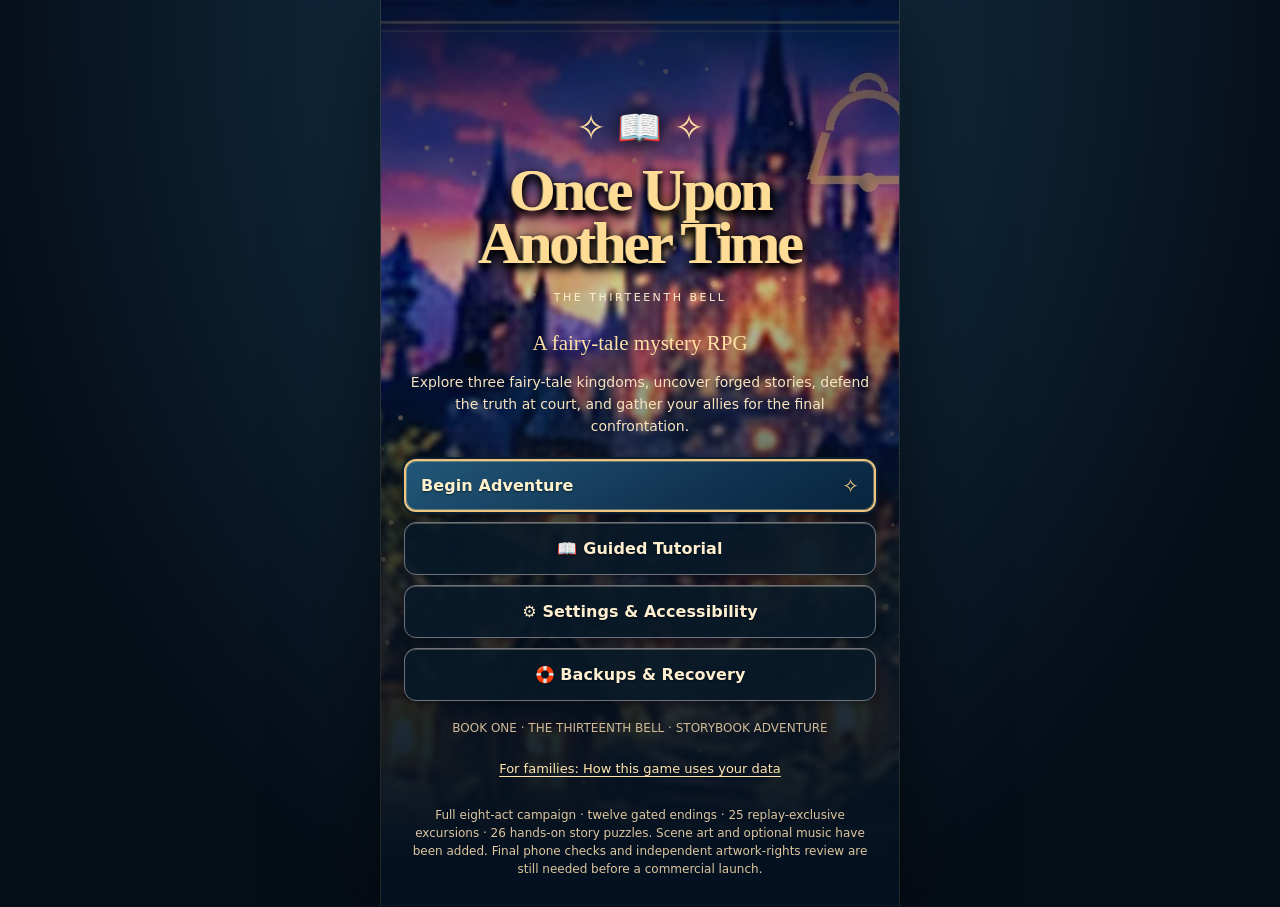
<file: index.html>
<!doctype html>
<html lang="en"><head>
<meta charset="utf-8"><meta name="viewport" content="width=device-width,initial-scale=1,viewport-fit=cover">
<meta name="theme-color" content="#081423"><meta name="description" content="Once Upon Another Time: The Thirteenth Bell. A story-rich mobile fairy-tale mystery RPG.">
<meta name="color-scheme" content="dark"><title>Once Upon Another Time • The Thirteenth Bell</title>
<link rel="stylesheet" href="styles.css"><link rel="manifest" href="manifest.webmanifest"><meta name="apple-mobile-web-app-capable" content="yes"><meta name="apple-mobile-web-app-status-bar-style" content="black-translucent"><link rel="apple-touch-icon" href="assets/icon-192.png"><link rel="icon" href="assets/icon.svg" type="image/svg+xml">
</head><body>
<a class="skip-link" href="#screen">Skip to game</a><div id="app"><div id="screen" tabindex="-1" aria-live="off"></div><div id="overlay-root"></div><div id="toast" role="status" aria-live="polite"></div><div id="sceneAnnouncer" class="screenreader" role="status" aria-live="polite" aria-atomic="true"></div></div>
<script src="story.js"></script><script src="realm_expansion.js"></script><script src="act2.js"></script><script src="act3.js"></script><script src="act4.js"></script><script src="act5.js"></script><script src="act6.js"></script><script src="act7.js"></script><script src="act8.js"></script><script src="save-resilience.js"></script><script src="scene-engine.js"></script><script src="story-depth.js"></script><script src="branch-adventures.js"></script><script src="litrpg.js"></script><script src="legacy-adventures.js"></script><script src="puzzle-adventures.js"></script><script src="presentation.js"></script><script src="game.js"></script>
<script>if("serviceWorker" in navigator && location.protocol.startsWith("http")){window.addEventListener("load",()=>navigator.serviceWorker.register("./service-worker.js").catch(()=>{}));}</script><noscript><p class="noscript-notice">This story needs JavaScript to run. Please turn it on to play.</p></noscript></body></html>
</file>
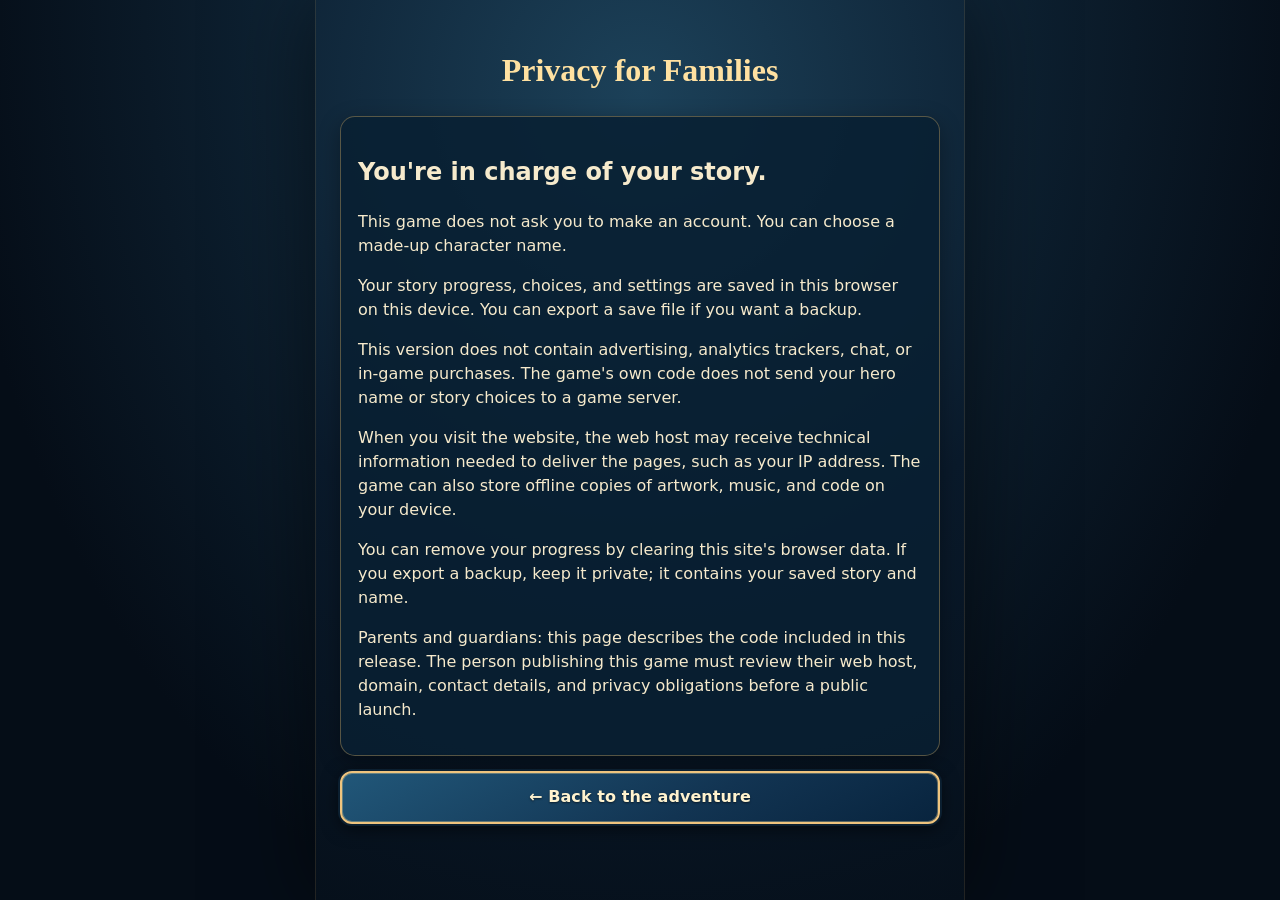
<file: privacy.html>
<!doctype html><html lang="en"><head><meta charset="utf-8"><meta name="viewport" content="width=device-width,initial-scale=1,viewport-fit=cover"><meta name="theme-color" content="#081423"><title>Privacy for Families · Once Upon Another Time</title><link rel="stylesheet" href="styles.css"></head><body><main id="app" class="panel-screen" style="max-width:650px;padding:24px"><h1 class="panel-heading">Privacy for Families</h1><section class="panel"><h2>You're in charge of your story.</h2><p>This game does not ask you to make an account. You can choose a made-up character name.</p><p>Your story progress, choices, and settings are saved in this browser on this device. You can export a save file if you want a backup.</p><p>This version does not contain advertising, analytics trackers, chat, or in-game purchases. The game's own code does not send your hero name or story choices to a game server.</p><p>When you visit the website, the web host may receive technical information needed to deliver the pages, such as your IP address. The game can also store offline copies of artwork, music, and code on your device.</p><p>You can remove your progress by clearing this site's browser data. If you export a backup, keep it private; it contains your saved story and name.</p><p>Parents and guardians: this page describes the code included in this release. The person publishing this game must review their web host, domain, contact details, and privacy obligations before a public launch.</p></section><a class="btn primary" href="index.html" style="text-decoration:none;justify-content:center">← Back to the adventure</a></main></body></html>
</file>
<file: styles.css>
:root{color-scheme:dark;--deep:#06101b;--navy:#0c2134;--navy2:#183552;--gold:#ebc17e;--gold-light:#ffe4ab;--ink:#f6eacc;--muted:#b9c8d0;--line:rgba(234,189,107,.35);--paper:#f2dfba;--card:rgba(8,24,39,.96);--size:1;--safe:env(safe-area-inset-bottom,0px)}
*{box-sizing:border-box}html{background:#07121d;-webkit-text-size-adjust:100%}body{margin:0;color:var(--ink);font-family:system-ui,-apple-system,BlinkMacSystemFont,'Segoe UI',sans-serif;line-height:1.5}body.high-contrast{--muted:#eef3f7;--line:#eac17c;--card:#09182a}button,input,select{font:inherit}button{cursor:pointer;-webkit-tap-highlight-color:transparent}button:disabled{cursor:not-allowed;opacity:.5}button:focus-visible,input:focus-visible,select:focus-visible{outline:3px solid #fff3a0;outline-offset:3px}a{color:var(--gold-light)}#app{width:100%;max-width:520px;min-height:100dvh;margin:0 auto;box-shadow:0 0 80px #0008;position:relative;background:radial-gradient(circle at 50% 10%,#1c4159 0%,#0a1a2b 56%,#06101b 100%)}.serif{font-family:Georgia,'Times New Roman',serif}.caps{text-transform:uppercase;letter-spacing:.18em}.muted{color:var(--muted)}.gold{color:var(--gold-light)}.btn{width:100%;min-height:53px;border:1px solid #a9804a;color:#ffefd1;border-radius:12px;background:linear-gradient(165deg,#163c60,#0b2743);font-weight:700;letter-spacing:.005em;text-shadow:0 1px 2px #0008;box-shadow:inset 0 1px 0 #ffeca143,0 3px 10px #0006;padding:12px 15px;display:flex;align-items:center;justify-content:space-between;gap:12px;text-align:left;transition:background .14s,transform .14s}.btn:active{transform:scale(.988)}.btn strong{font-size:1rem}.btn.primary{background:linear-gradient(150deg,#215779 0%,#123452 60%,#08243e 100%);border:2px solid #efc47e;color:#fff3cf;box-shadow:0 0 0 2px #0b1f30,inset 0 0 0 1px #f6e0a055,0 4px 18px #0009}.btn.secondary{background:linear-gradient(165deg,#30234d,#191b39);border-color:#9879c9}.btn.subtle{justify-content:center;background:#071827df;border-color:#6e7280}.btn.tight{min-height:43px;padding:8px 12px}.btn span.arrow{color:#f5d18b;font-size:20px;line-height:1}.stack{display:grid;gap:10px}.topbar{position:sticky;top:0;z-index:12;background:#081827f2;backdrop-filter:blur(12px);border-bottom:1px solid var(--line);display:flex;gap:10px;align-items:center;min-height:66px;padding:calc(7px + env(safe-area-inset-top,0px)) 12px 8px}.header-text{flex:1;min-width:0}.header-kicker{font-size:9px;letter-spacing:.17em;color:#d5b37b;text-transform:uppercase}.header-title{font-family:Georgia,'Times New Roman',serif;white-space:nowrap;overflow:hidden;text-overflow:ellipsis;font-size:17px;line-height:1.24;color:#fbe8bf}.circle{width:42px;height:42px;min-width:42px;border:1px solid #a67b46;background:#10263d;border-radius:12px;color:#f6d8a5;font-size:20px;display:grid;place-items:center}.profile-chip{font-size:11px;white-space:nowrap;border:1px solid #94764c;border-radius:20px;background:#102943;padding:5px 9px;color:#fff0cf}.hero{height:clamp(200px,34dvh,375px);position:relative;overflow:hidden;background:#182b40;border-bottom:1px solid #a07845}.hero-art{position:absolute;inset:0;background-position:center 38%;background-size:cover;filter:saturate(1.12)}.hero:after{content:"";position:absolute;inset:0;pointer-events:none;background:linear-gradient(180deg,#07121e08 5%,#07121e05 35%,#081827d0 100%)}.hero .chapter-pill{position:absolute;z-index:2;top:13px;left:14px;background:#07172bc7;border:1px solid #c3975c;padding:5px 12px;border-radius:20px;font-size:10px;color:#f8d99d;letter-spacing:.1em;text-transform:uppercase;box-shadow:0 3px 12px #0007}.hero .hero-title{position:absolute;z-index:2;bottom:18px;left:20px;right:20px;text-shadow:0 2px 10px #000;line-height:1.07;font-size:clamp(27px,7vw,37px);margin:0;color:#ffe9ba}.hero .hero-curl{position:absolute;z-index:2;bottom:70px;right:17px;color:#ecc07b;font-size:24px}.play-layout{padding-bottom:calc(79px + var(--safe))}.story-card{background:linear-gradient(168deg,#10253af4,#071725ed);border-top:1px solid #d0a466;padding:18px clamp(17px,5vw,26px) 22px;box-shadow:0 -12px 35px #061323aa;position:relative;margin-top:-1px}.story-card:before{content:"❦";position:absolute;top:-14px;left:calc(50% - 24px);width:48px;background:#0e2336;text-align:center;border:1px solid #bd9157;border-radius:20px;color:#f1c47c;font-size:15px}.story-meta{font-size:10px;text-transform:uppercase;letter-spacing:.13em;color:#c9a779;margin:8px 0 12px;display:flex;justify-content:space-between;gap:10px}.passage{font-size:calc(16px * var(--size));line-height:1.66;color:#f5e9d2}.passage p{margin:0 0 14px}.passage strong{color:#ffe4a4}.choices{margin-top:17px}.choices .btn{font-size:calc(14.2px * var(--size))}.choice-note{font-size:12px;color:#ceb888;margin-top:8px}.state-hint{margin-top:13px;color:#b9d3e0;padding:10px 12px;background:#0a1c2e;border-left:2px solid #e5bd76;border-radius:5px;font-size:13px;line-height:1.5}.counter{display:flex;align-items:center;gap:6px;margin-top:16px;font-size:11px;color:#c4b38e}.counter-dots{flex:1;display:flex;gap:3px}.counter-dots i{height:4px;flex:1;background:#476070;border-radius:9px}.counter-dots i.active{background:linear-gradient(90deg,#b1823f,#f5d79a)}.dock{position:fixed;z-index:15;bottom:0;left:50%;transform:translateX(-50%);width:100%;max-width:520px;min-height:calc(66px + var(--safe));display:grid;grid-template-columns:repeat(5,1fr);background:#081726f5;backdrop-filter:blur(12px);border-top:1px solid #9a7949;padding:5px 7px calc(7px + var(--safe))}.dock button{border:0;color:#cbd2d3;background:transparent;min-height:50px;font-size:19px;display:flex;flex-direction:column;align-items:center;justify-content:center;line-height:1.2;gap:3px}.dock button span{font-size:10px;color:#f3d399}.dock button:active{background:#21344a}.screen-cover{min-height:100dvh;isolation:isolate;position:relative;display:flex;flex-direction:column;justify-content:flex-end;padding:calc(20px + env(safe-area-inset-top,0px)) 23px calc(28px + var(--safe));background:#071523}.screen-cover:before{content:"";position:absolute;z-index:-2;inset:0;background-image:url('assets/landscape.webp');background-position:49% center;background-size:cover;filter:saturate(1.2)}.screen-cover:after{content:"";position:absolute;z-index:-1;inset:0;background:linear-gradient(180deg,#051222b3,#07172732 30%,#071827a6 55%,#041120 95%)}.cover-heading{text-align:center;margin-bottom:auto;padding-top:clamp(45px,9dvh,105px)}.cover-logo{font-size:36px;color:#ffe0a1;text-shadow:0 0 24px #000}.cover-heading h1{font-family:Georgia,'Times New Roman',serif;color:#ffdc96;font-weight:700;line-height:.89;letter-spacing:-.05em;font-size:clamp(39px,11.1vw,60px);margin:9px 0 13px;text-shadow:0 4px 7px #000,-1px 0 #fff0c3}.cover-heading small{font-size:11px;letter-spacing:.23em;color:#fff0d1}.cover-bottom{padding:20px 0 0}.cover-intro{text-align:center;color:#f7e3be;line-height:1.55;font-size:14px;margin:0 4px 22px}.cover-ver{text-align:center;margin-top:18px;font-size:11px;color:#cfb997}.panel-screen{min-height:100dvh;padding:calc(16px + env(safe-area-inset-top,0px)) 19px calc(20px + var(--safe));background:radial-gradient(circle at 50% 0%,#203c57,#071626 65%)}.panel-heading{text-align:center;margin:22px 0 22px;font-size:32px;color:#ffe1a1;font-family:Georgia,'Times New Roman',serif}.panel{border:1px solid var(--line);background:#092033db;border-radius:15px;padding:17px;margin:15px 0;box-shadow:0 6px 22px #0005}.panel h3{margin:0 0 7px;color:#f4d297}.field-label{display:block;color:#e8d4af;font-weight:700;font-size:12px;margin:0 0 7px}.text-input{background:#071421;color:#ffe9c8;border:1px solid #b28a58;border-radius:10px;width:100%;padding:15px;font-size:16px;min-height:52px}.trait-grid{display:grid;grid-template-columns:repeat(3,1fr);gap:8px}.trait{background:#0c2840;color:#f2e5ce;border:1px solid #987c5c;border-radius:11px;min-height:98px;padding:9px 5px;text-align:center}.trait.selected{outline:2px solid #ffd68d;background:#1b3d5c}.trait .emoji{font-size:28px;display:block}.trait .name{font-weight:700;font-size:12px;display:block}.trait .detail{display:block;color:#c1d0d3;font-size:10px;margin-top:5px}.mini-tag{border:1px solid #946c42;padding:4px 8px;border-radius:8px;font-size:11px;color:#f3d095;background:#0a1a30;display:inline-block}.sheet-backdrop{position:fixed;z-index:30;inset:0;background:#020911bf;display:flex;justify-content:center;align-items:flex-end}.sheet{background:linear-gradient(180deg,#152e45,#071522 98%);border:1px solid #b78c4f;border-bottom:0;border-radius:23px 23px 0 0;width:100%;max-width:520px;max-height:90dvh;overflow:auto;padding:18px 18px calc(23px + var(--safe));box-shadow:0 -15px 60px #000a}.sheet .sheet-top{display:flex;justify-content:space-between;align-items:center;gap:12px}.sheet h2{font-family:Georgia,'Times New Roman',serif;font-size:26px;color:#ffe0a7;margin:3px 0 14px}.sheet .x{width:40px;min-width:40px;height:40px;border-radius:9px;background:#091a2e;border:1px solid #aa804a;color:#f6daa7;font-size:19px}.entry{padding:12px 0;border-bottom:1px solid #9f83474d}.entry-title{font-weight:750;color:#ffe0ab;margin-bottom:3px}.entry p{margin:4px 0;color:#d2dbe0;font-size:13px}.small{font-size:12px}.flex{display:flex;gap:9px;align-items:center}.pill{border-radius:20px;border:1px solid #907b5a;padding:5px 10px;font-size:11px;color:#f7d99d;white-space:nowrap}.statrow{display:flex;align-items:center;justify-content:space-between;gap:10px;margin:8px 0;font-size:14px}.track{height:8px;background:#0a1621;flex:1;border:1px solid #7c6b50;border-radius:12px;overflow:hidden}.track i{display:block;height:100%;background:linear-gradient(90deg,#d69f54,#ffe4a4)}.journal-tabs{display:flex;gap:6px;flex-wrap:wrap;margin:8px 0 14px}.tab{border:1px solid #99764a;background:#092136;color:#ecd2a7;border-radius:10px;min-height:39px;padding:8px 11px;font-size:12px}.tab.active{background:#285477;color:white}.case-button{width:100%;text-align:left;min-height:58px;background:#0c2b44;color:#ffe3af;border:1px solid #a17e4b;border-radius:10px;margin:5px 0;padding:12px}.case-button.active{border:2px solid #ffd992;background:#234662}.help{border-left:3px solid #d8b175;background:#132b3e;padding:12px;border-radius:5px;color:#d7e5e9;font-size:13px;margin:12px 0}.case-badge{display:inline-block;color:#b2c8d5;font-size:10px;letter-spacing:.07em;border:1px solid #668293;border-radius:4px;padding:3px 5px;margin:2px 2px 2px 0}.notice{font-size:13px;background:#251b31;border-left:3px solid #b394d4;padding:12px;border-radius:6px;color:#f5d8ff}.end-card{text-align:center;margin:22px 0}.end-card h2{font-family:Georgia,serif;color:#ffe3a9;font-size:30px;line-height:1.2}.end-card p{font-size:16px;color:#f0e0c5}.outcome{border:1px solid #d5b47c;background:linear-gradient(170deg,#193a52,#101f34);padding:14px;border-radius:13px;text-align:left;margin-bottom:12px}.outcome h3{margin:0 0 8px;color:#ffe4a8;font-family:Georgia,serif;font-size:21px}.outcome p{margin:5px 0;font-size:14px;line-height:1.6}.save-note{font-size:11px;text-align:center;color:#b8d6c8;padding-top:11px}.toast{display:none}#toast.show{display:block;position:fixed;z-index:80;left:50%;bottom:calc(85px + var(--safe));transform:translateX(-50%);background:#183b52;border:1px solid #e2bb79;color:#fff1d2;padding:11px 17px;border-radius:12px;box-shadow:0 4px 28px #000b;max-width:90%;width:max-content;text-align:center;font-size:13px}.legacy-link{margin-top:13px;color:#dec69f;font-size:11px;text-align:center;line-height:1.5}.screenreader{position:absolute;width:1px;height:1px;overflow:hidden;clip:rect(0 0 0 0)}.preview-flag{color:#d0b28b;font-size:10px;text-transform:uppercase;letter-spacing:.13em;margin-top:12px}.disabled-route{background:#0b1b2a;border:1px dashed #736f6b;border-radius:11px;padding:12px;margin-top:9px}.disabled-route strong{display:block;color:#d9c8a5}.disabled-route small{color:#b6c1c4}.art-credit{font-size:10px;text-align:center;color:#a8b1b3;margin-top:14px}@media(min-width:521px){#app{border-left:1px solid #584b34;border-right:1px solid #584b34}}@media(max-width:345px){.story-card{padding-left:14px;padding-right:14px}.hero{height:29dvh}.btn{min-height:50px}.passage{font-size:calc(15px * var(--size))}}@media(prefers-reduced-motion:reduce){*,*:before,*:after{scroll-behavior:auto!important;animation:none!important;transition:none!important}}body.reduced-motion *,body.reduced-motion *:before{animation:none!important;transition:none!important}

/* Keep the last choice above the fixed thumb-navigation. */
.play-layout{padding-bottom:calc(180px + var(--safe))}.btn{scroll-margin-bottom:calc(105px + var(--safe));scroll-margin-top:80px}#toast{pointer-events:none}
/* Pass 15: responsive, non-timed, accessible interaction variants */
.interaction-heading{font-family:Georgia,serif;font-size:clamp(17px,calc(18px*var(--size)),29px);color:#ffe0a7;margin:10px 0 8px}
.choices.inspect-grid,.choices.evidence-grid{display:grid;grid-template-columns:repeat(2,minmax(0,1fr));gap:10px;margin-top:18px}
.choices.inspect-grid .btn,.choices.evidence-grid .btn{min-height:92px;display:flex;flex-direction:column;justify-content:center;gap:8px;padding:13px 8px;text-align:center;overflow-wrap:anywhere}
.choices.inspect-grid .btn.primary,.choices.evidence-grid .btn.primary{grid-column:1/-1;min-height:54px}
.choices.inspect-grid .btn .arrow,.choices.evidence-grid .btn .arrow{font-size:15px}
.choices.timeline{display:flex;flex-direction:column;gap:10px;border-left:3px solid #c6a875;padding:8px 0 8px 14px;margin-left:5px}
.choices.timeline .btn{position:relative;text-align:left;justify-content:flex-start}
.choices.timeline .btn:before{content:'◆';color:#f4d18c;position:absolute;left:-25px;font-size:14px}
.choices.dialogue .btn{border-radius:18px 18px 18px 3px;text-align:left}
.choices .btn:focus-visible{outline:3px solid #fff7b7;outline-offset:3px;box-shadow:0 0 0 6px #071727}
.choices .btn{white-space:normal;overflow-wrap:anywhere}
.sheet{overscroll-behavior:contain}.sheet button,.sheet input[type=file],.sheet .tab{min-height:44px}
.sheet input[type=file]{display:block;max-width:100%;width:100%;margin:10px 0;padding:10px;border:1px solid var(--line);border-radius:9px;background:#0b263d;color:var(--ink)}
.sheet input[type=file]::file-selector-button{background:#214766;color:#ffe8b8;border:1px solid #c5a06b;padding:9px;border-radius:6px}
.sheet .entry{overflow-wrap:anywhere}
.story-meta{flex-wrap:wrap;gap:4px 10px}
.story-card{scroll-margin-bottom:calc(90px + var(--safe))}
.header-kicker{font-size:clamp(11px,calc(11px*var(--size)),18px)}
.header-title{font-size:clamp(13px,calc(14px*var(--size)),23px)}
.profile-chip{font-size:clamp(11px,calc(11px*var(--size)),17px)}
.story-meta,.counter,.cover-ver,.save-note,.legacy-link,.preview-flag{font-size:clamp(12px,calc(11px*var(--size)),18px);line-height:1.5}
.passage{font-size:calc(16px*var(--size));line-height:1.65}
.choices .btn{font-size:calc(15px*var(--size));line-height:1.35}
.state-hint,.notice,.help,.entry p{font-size:calc(13px*var(--size));line-height:1.6}
.small,.entry .small,.field-label,.tab,.pill{font-size:clamp(12px,calc(12px*var(--size)),20px)}
.sheet h2{font-size:clamp(25px,calc(26px*var(--size)),40px)}
.dock button span{font-size:clamp(11px,calc(10px*var(--size)),15px);overflow-wrap:anywhere;line-height:1.15;text-align:center}
.dock button{min-width:0;padding:6px 0}
.story-card .counter{flex-wrap:wrap}
@media(max-width:345px){.choices.inspect-grid,.choices.evidence-grid{gap:7px}.choices.inspect-grid .btn,.choices.evidence-grid .btn{padding:11px 6px;min-height:96px}}
@media(prefers-contrast:more){.state-hint,.muted,.story-meta,.counter,.header-kicker{color:#fff!important}}
body.high-contrast .state-hint,body.high-contrast .story-meta,body.high-contrast .counter,body.high-contrast .save-note{color:#f9f9fc}
@media(prefers-reduced-motion:reduce){.sheet{scroll-behavior:auto}}

/* Pass 16 — optional story moments are normal focusable story buttons; no art text overlays. */
.story-card .choices .btn:first-child:not(.primary):focus-visible{outline:3px solid #fff1ae;outline-offset:3px}
@media (prefers-reduced-motion: reduce){.story-card .choices .btn{transition:none!important}}

/* Pass 17: substantial branch decisions and a persistent consequence ledger. */
.branch-ledger{border-left:3px solid #c89d54;background:rgba(255,228,150,.055);padding:10px 12px;margin-top:10px;border-radius:5px}.branch-ledger p{margin:6px 0}.branch-ledger small{display:block;color:#e2cfaa;line-height:1.5}.branch-ledger strong{color:#f5d58a}

/* Pass 18: clean portrait-first character build and skill challenge controls. */
.level-chip{border:1px solid #ceab65;min-height:44px;min-width:72px;cursor:pointer;color:#ffe4aa;background:rgba(6,24,44,.84);border-radius:16px;padding:4px 8px;font-weight:700;white-space:nowrap}
.level-chip:focus-visible,.skill-talent .btn:focus-visible{outline:3px solid white;outline-offset:2px}
.build-paths{display:grid;grid-template-columns:repeat(3,minmax(0,1fr));gap:6px;margin:8px 0}.build-paths .trait{font-size:12px;line-height:1.3;min-height:85px;padding:7px 3px;overflow-wrap:anywhere}.build-paths .trait small{display:block;margin-top:6px;color:#f8d69a}
.build-stat{display:flex;align-items:center;justify-content:space-between;gap:10px;margin:10px 0}.build-stat .btn{min-width:124px;width:auto;max-width:48%;min-height:45px;padding:8px;font-size:13px}.skill-talent .btn{min-height:46px;font-size:14px}.skill-talent .btn[disabled]{opacity:.6;cursor:default}.xp-track{height:12px;background:#0c1b32;border:1px solid #ad8650;border-radius:99px;overflow:hidden}.xp-track span{display:block;height:100%;background:linear-gradient(90deg,#74b8d9,#f2ce75);border-radius:99px}
@media(max-width:345px){.header-text{min-width:0}.level-chip{min-width:65px;padding:4px;font-size:12px}.build-paths .trait{font-size:11px}.build-stat .btn{min-width:108px}}

.xp-reward{margin:13px 0;padding:11px 14px;border:1px solid #b69356;border-radius:9px;color:#ffe3a2;background:rgba(21,52,63,.65);font-weight:650;font-size:clamp(13px,calc(13px*var(--size)),18px);line-height:1.5}

/* Pass 19 · optional Atlas lenses and readable replay cards */
.legacy-lens{padding:12px 0;border-top:1px solid rgba(218,177,108,.22)}.legacy-lens .btn{margin-top:8px;min-height:48px}.legacy-lens p{margin:5px 0;line-height:1.5}

/* Pass 20: illustrated touch-puzzle cards. High contrast; buttons never require dragging. */
.mini-board{border:1px solid #c7a467;border-radius:16px;padding:14px;margin:14px 0;background:linear-gradient(160deg,#142c42,#081727);box-shadow:0 8px 24px #0005;color:#f9eac8}
.mini-head{display:flex;justify-content:space-between;gap:8px;align-items:center;margin-bottom:12px;color:#fce7ab;font-size:.88rem}
.mini-tag{font-family:Georgia,serif;font-weight:bold}
.mini-grid{display:grid;grid-template-columns:repeat(2,minmax(0,1fr));gap:10px}
.mini-grid.mini-two{grid-template-columns:repeat(2,minmax(0,1fr))}
.mini-tile{font:inherit;min-height:58px;padding:10px 8px;border:1.5px solid #c5a46e;border-radius:11px;background:#102d46;color:#fff0c6;display:flex;flex-direction:column;align-items:center;justify-content:center;text-align:center;gap:5px;cursor:pointer;overflow-wrap:anywhere;line-height:1.3}
.mini-tile strong{font-size:1rem;font-weight:650}.mini-tile small{font-size:.8rem;color:#e4d5b4}.mini-tile:focus-visible,.mini-quiet:focus-visible{outline:3px solid #fff;outline-offset:3px}
.mini-tile:active{transform:scale(.98)}.mini-tile.examined{background:#1e4e45;border-color:#8ae4ae}.mini-tile.picked{border:3px solid #ffdf7f;background:#394267}.mini-tile:disabled{opacity:.83;cursor:default}
.mini-icon{font-size:2.1rem;line-height:1.15}.mini-step{color:#ffe5aa;font-size:.83rem}
.mini-feedback{border-radius:9px;background:#092035;padding:11px 12px;line-height:1.5;font-size:.94rem;border-left:3px solid #c8a562}
.mini-help-row{display:flex;gap:9px;flex-wrap:wrap;justify-content:center;margin-top:10px}
.mini-quiet{border:1px solid #bda879;border-radius:12px;padding:12px 14px;min-height:48px;background:#132c45;color:#fff0c6;font:inherit;flex:1}
.mini-trail{background:#203b4e;border-radius:11px;padding:12px;display:flex;flex-direction:column;gap:6px;margin:12px 0;color:#ffeba9}
.mini-match{display:grid;grid-template-columns:repeat(2,minmax(0,1fr));gap:8px}.mini-match>div{display:flex;flex-direction:column;gap:8px}.mini-match .mini-tile{min-height:66px}
.mini-card{border:1px dashed #c5ae81;border-radius:10px;background:#24394c;padding:12px;margin:12px 0;text-align:center;line-height:1.45}.mini-card p{margin:6px 0}
.mini-route-map{display:flex;justify-content:space-between;align-items:center;flex-wrap:wrap;padding:16px 10px;border-radius:12px;background:linear-gradient(100deg,#183d42,#26354e);gap:5px;font-size:.88rem;color:#ffe6ad}
.mini-dials{display:grid;grid-template-columns:repeat(3,minmax(0,1fr));gap:6px}.mini-dials .mini-tile{min-height:112px}.mini-dials .mini-icon{font-size:1.8rem}.mini-check{width:100%;margin-top:12px;background:#19505f;min-height:52px}
.mini-instruction{color:#fff1d4;font-size:.96rem;line-height:1.45}
@media (max-width:350px){.mini-board{padding:10px}.mini-tile strong{font-size:.87rem}.mini-match .mini-tile{font-size:.83rem;padding:8px 3px}.mini-dials .mini-icon{font-size:1.5rem}.mini-dials .mini-tile{padding:8px 3px}}
@media (prefers-reduced-motion:reduce){.mini-tile:active{transform:none}}

/* Pass 21 — cinematic storybook presentation, accessible motion defaults */
:root{--scene-gold:#f0c47e;--cover-art:url('assets/bell-tower.webp')}
body{background:radial-gradient(ellipse at top,#173850 0%,#050d17 76%)}
#app{border-left:1px solid #b18c4429;border-right:1px solid #b18c4429}
.screen-cover:before{background-image:var(--cover-art);filter:saturate(1.08) contrast(1.09)}
.screen-cover .cover-heading{position:relative}
.cover-heading h1{filter:drop-shadow(0 2px 5px #000)}
.hero{height:clamp(230px,39dvh,410px);background-color:#0d2238;isolation:isolate}
.hero-art{transform:scale(1.025);filter:saturate(1.08) contrast(1.04);transition:filter .35s ease}
.hero:before{content:'';position:absolute;inset:0;pointer-events:none;z-index:1;background:radial-gradient(circle at 25% 35%,#ffdd9734,transparent 33%),radial-gradient(circle at 80% 12%,#fff4bf1c,transparent 40%);mix-blend-mode:screen}
.hero .scene-lights{position:absolute;inset:0;z-index:1;pointer-events:none;opacity:.6;background-image:radial-gradient(circle,#ffdfa2 1px,transparent 2px),radial-gradient(circle,#fff2c8 1px,transparent 2px);background-size:111px 91px,173px 167px;background-position:21px 11px,31px 61px}
.story-card{box-shadow:0 -14px 50px #050e18bb;background:linear-gradient(170deg,#132c43f7,#0a1a2df2 55%,#071522f6)}
.story-meta{letter-spacing:.12em}.passage{line-height:1.72;max-width:65ch}.story-card .btn{border-radius:14px}
.choices .btn{transition:transform .16s ease,filter .16s ease,box-shadow .16s ease}
.choices .btn:active{transform:scale(.99);filter:brightness(1.12)}
.topbar{box-shadow:0 3px 15px #050e1c85}.dock{box-shadow:0 -7px 32px #000a}.dock button:focus-visible{outline-offset:-3px}
.character-moment{display:flex;align-items:center;gap:12px;background:linear-gradient(105deg,#193751,#092033);border:1px solid #9b7f58a6;border-radius:14px;padding:8px 12px;margin:0 0 17px;box-shadow:0 4px 15px #0004}
.character-moment img{height:73px;width:73px;flex:none;object-fit:cover;object-position:center 35%;border-radius:11px;border:1px solid #ddbc7a}
.character-moment span{color:#ffdf9f;font-family:Georgia,serif;font-size:clamp(15px,4vw,18px)}
.sound-now{display:inline-flex;gap:7px;align-items:center;font-size:11px;letter-spacing:.04em;color:#ffe6b2;background:#122d45b0;border:1px solid #b8935960;border-radius:18px;padding:5px 11px;margin:10px 0}
.sound-control{border:1px solid #b39060;background:#0a2035;color:#ffe4b4;border-radius:11px;min-height:48px;width:100%;padding:10px 13px;text-align:left}
.sound-control:focus-visible{outline:3px solid #fff3a0}
.sound-note{color:#e2d5bd;font-size:12px;line-height:1.55}
input[type=range]{accent-color:#f3c47b;min-height:34px}
@media (prefers-reduced-motion:no-preference){
 body:not(.reduced-motion) .hero-art{animation:ouatDrift 18s ease-in-out infinite alternate}
 body:not(.reduced-motion) .hero .scene-lights{animation:ouatGlow 13s ease-in-out infinite alternate}
 body:not(.reduced-motion) .story-card{animation:ouatAppear .33s ease-out both}
 body:not(.reduced-motion) .character-moment{animation:ouatAppear .4s ease-out both}
}
@keyframes ouatDrift{from{transform:scale(1.03) translateY(0)}to{transform:scale(1.09) translateY(-8px)}}
@keyframes ouatGlow{from{opacity:.17;background-position:21px 11px,31px 61px}to{opacity:.61;background-position:21px -25px,31px 23px}}
@keyframes ouatAppear{from{opacity:.3;transform:translateY(7px)}to{opacity:1;transform:translateY(0)}}
body.reduced-motion *,body.reduced-motion *:before,body.reduced-motion *:after{animation:none!important;transition:none!important;scroll-behavior:auto!important}
@media(prefers-reduced-motion:reduce){*,*:before,*:after{animation:none!important;transition:none!important;scroll-behavior:auto!important}}
@media(max-width:350px){.story-card{padding-left:15px;padding-right:15px}.hero .hero-title{font-size:clamp(23px,7vw,31px)}.topbar{gap:7px;padding-left:8px;padding-right:8px}.header-title{font-size:15px}}

/* Pass 24 — touch and keyboard release refinements. */
.skip-link{position:fixed;top:-100px;left:12px;z-index:150;background:#ffe2a0;color:#071522;padding:12px 18px;border-radius:8px;font-weight:bold}
.skip-link:focus{top:12px}
.privacy-link{text-align:center;margin:12px 0;color:#ffdda6;font-size:clamp(13px,calc(13px*var(--size)),18px)}
.privacy-link a{display:inline-block;min-height:44px;padding:10px 6px;text-decoration:underline;text-underline-offset:3px}
.circle{width:46px;height:46px;min-width:46px}
.sheet .x{width:46px;min-width:46px;height:46px}
.noscript-notice{padding:18px;background:#102a43;color:#ffe3a6;font-size:17px}
@media(min-width:520px){.skip-link{left:calc(50% - 248px)}}
</file>
